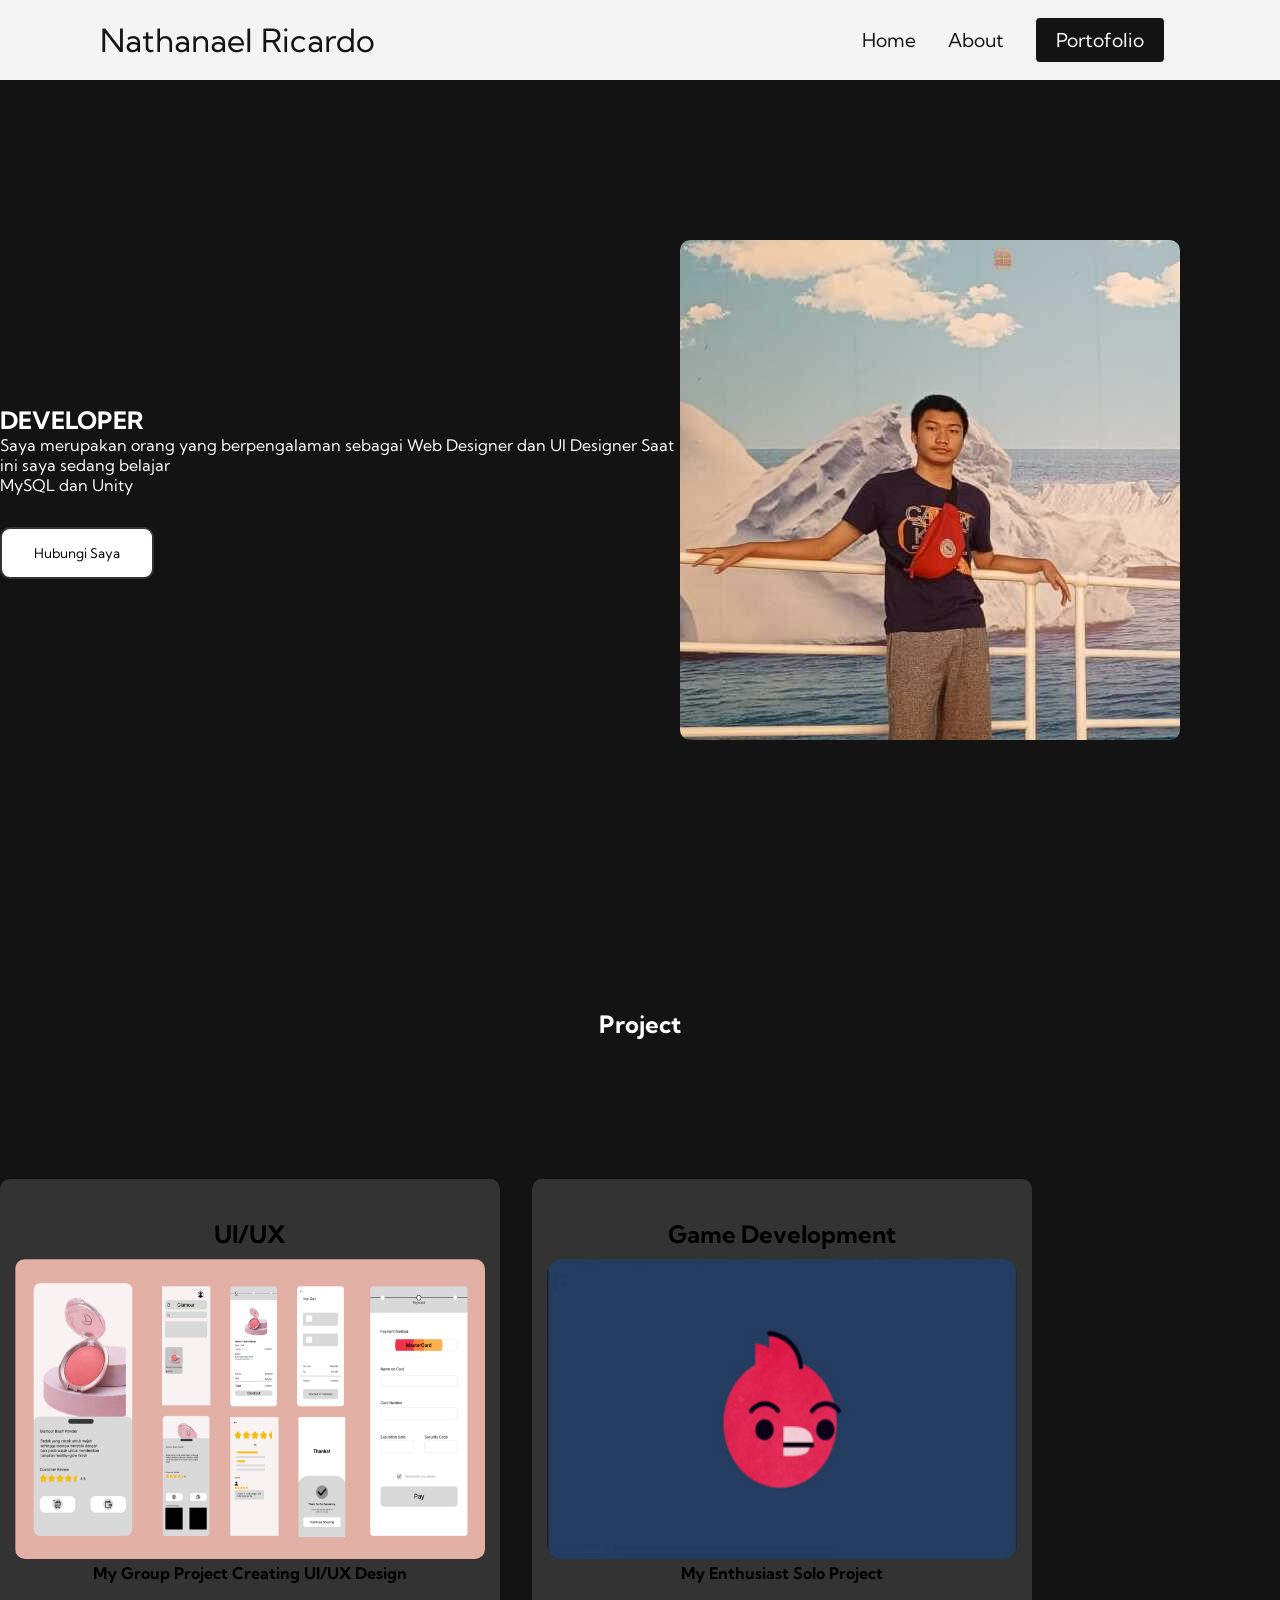
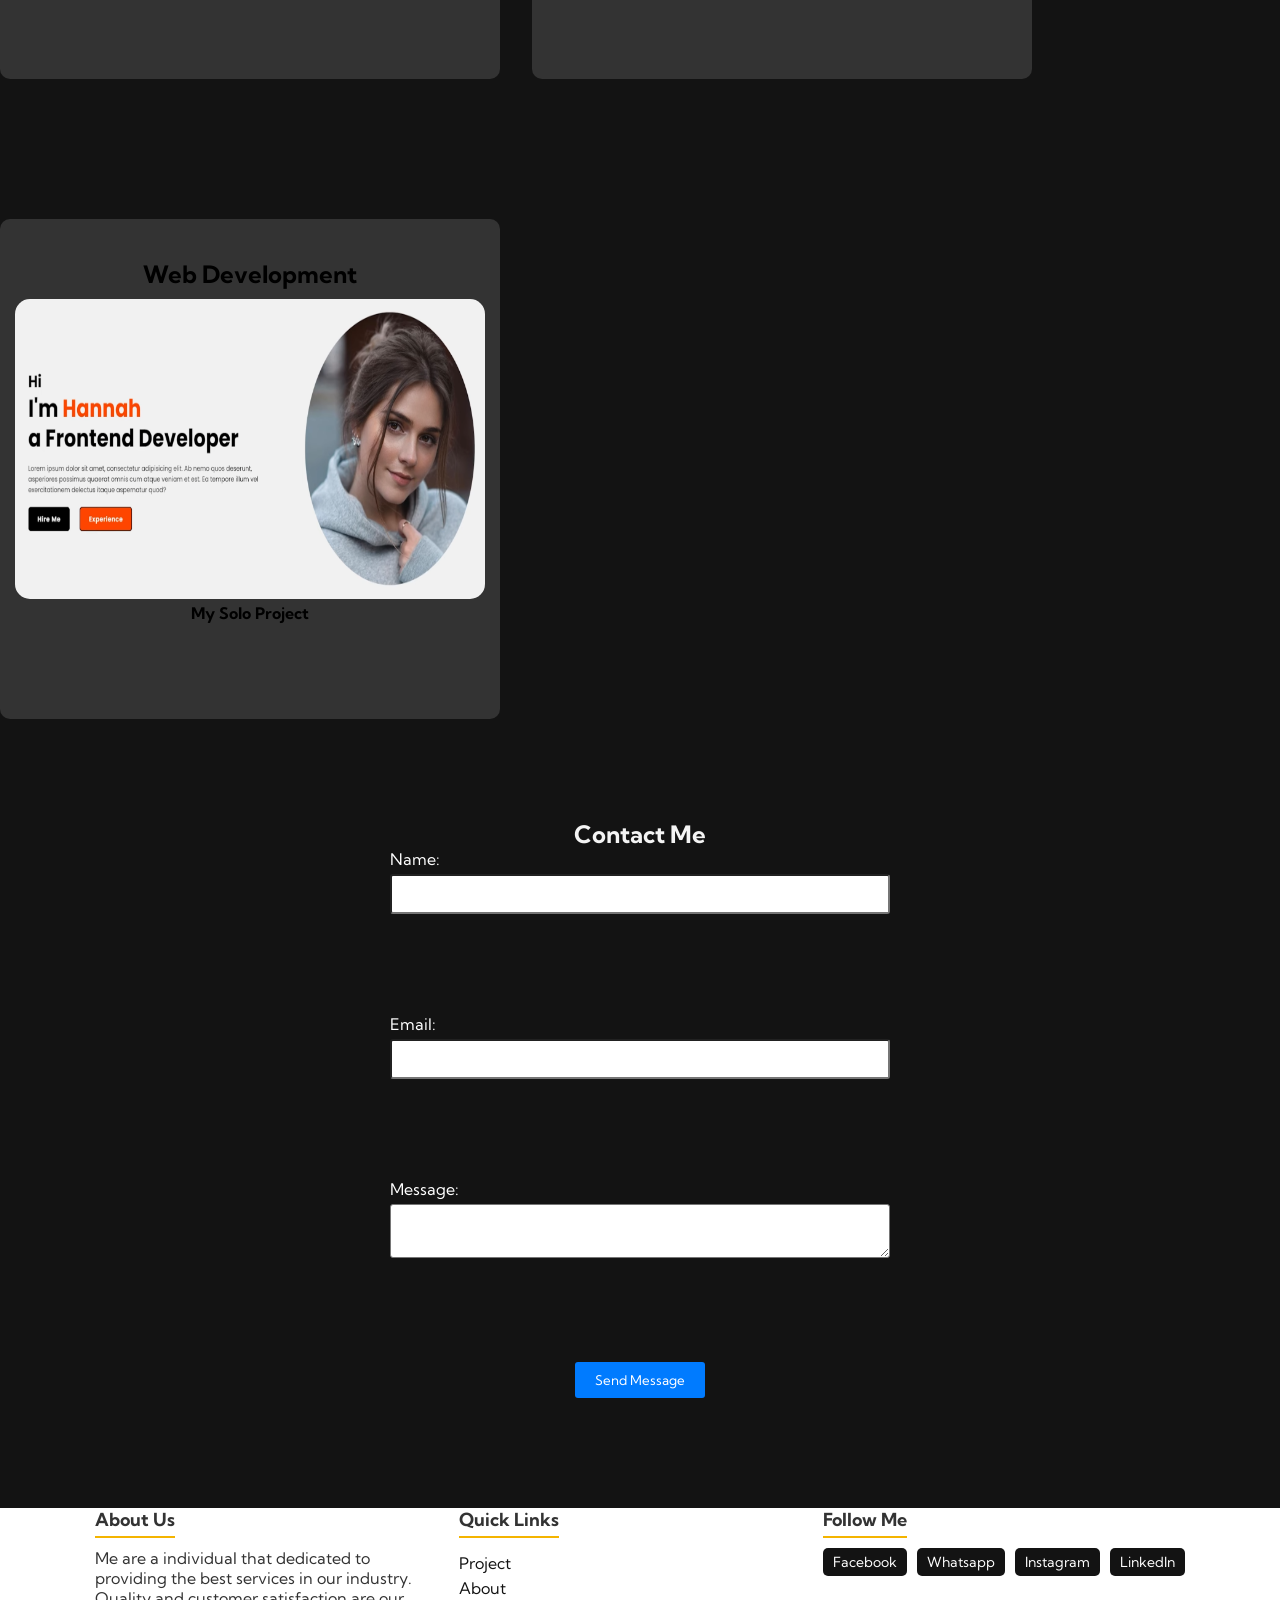
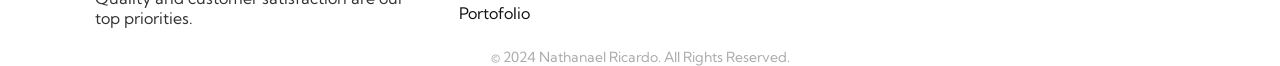
<file: index.html>
<!DOCTYPE html>
<html lang="en">
  <head>
    <meta charset="UTF-8" />
    <link href="style.css" rel="stylesheet" />
    <link href="https://fonts.googleapis.com/css2?family=Kumbh+Sans:wght@100..900&display=swap" rel="stylesheet">
    
    <title>Portofolio</title>
  </head>

  <body>
        <nav class="navbar" id="navbar">
          <div class="navbar__container">
            <a href="/" id="navbar__logo">Nathanael Ricardo</a>
            <div class="navbar__toggle" id="mobile-menu">
            <div class="Menu"><img src="Menu.svg"></div>
            </div>
            <ul class="navbar__menu active">
              <li>
                <a href="#Hero" class="navbar__links">Home</a>
              </li>
              <li class="navbar__item">
                <a href="#Hero" class="navbar__links">About</a>
              </li>
              <li class="navbar__btn">
                <a href="#Hero" class="button" id="Portofolio">Portofolio</a>
              </li>
            </ul>
          </div>
        </nav>


        <!--Hero Section-->
        <section class="Hero-section" id="Hero">
          <div class="Hero-container">
            <div class="Hero-text">
              <h1>DEVELOPER</h1>
              <p>Saya merupakan orang yang berpengalaman sebagai Web Designer dan UI Designer
               Saat ini saya sedang belajar <br> MySQL dan Unity</p>
               <a href="#"><button class="Hero-button">Hubungi Saya</button></a>
          </div>
          <div class="Hero-img">
            <div class="Img-container">
              <img src="NathanaelPortofolio(Crop).jpeg">
            </div>
          </div>
          </div>    
            </section>

          <!--Project-->
          <section class="Majority-background">
            <div class="Majority-container" id="#Project">
              <div class="Title-card"><h1>Project</h1></div>
              <section class="Card-container">
                <div class="Majority-card">
                  <div class="Majority-content">
                    <div class="First-content">
                      <h2>UI/UX</h2>
                    </div>
                  <div class="Second-content">
                    <img src="UI.png">
                    <h4>My Group Project Creating UI/UX Design</h4>
                  </div>
                  </div>
                </div>
                <div class="Majority-card_2">
                  <div class="Majority-content">
                    <div class="First-content">
                      <h2>Game Development</h2>
                    </div>
                  <div class="Second-content">
                   <img src="FlappyBird.png">
                   <h4>My Enthusiast Solo Project</h4>
                  </div>
                  </div>
                </div>
                <div class="Majority-card_3">
                  <div class="Majority-content">
                    <div class="First-content">
                      <h2>Web Development</h2>
                    </div>
                    <div class="Second-content">
                      <img src="CreateWebsite(Crop-2).png">
                      <h4>My Solo Project</h4>
                    </div>
                  </div>
                </div>
              </section>
            </div>
            </section>

            <!--Contact-->

            <section class="Contact">
              <div class="container">  

                <h2>Contact Me</h2>
                <form id="contact-form">
                    <label for="name">Name:</label>
                    <input type="text" id="name" name="name" required>

                    <label for="email">Email:</label>  
        
                    <input type="email" id="email" name="email" required>
        
                    <label for="message">Message:</label>
                    <textarea id="message" name="message" required></textarea>  
        
        
                    <button type="submit">Send Message</button>
                </form>  
        
                <div id="message-status"></div>
            </div>
            </section>




          <!--Footer-->
          <footer class="About">
            <footer class="footer">
              <div class="footer-container">
                  <div class="footer-section">
                      <h3>About Us</h3>
                      <p>Me are a individual that dedicated to providing the best services in our industry. Quality and customer satisfaction are our top priorities.</p>
                  </div>
                  <div class="footer-section">
                      <h3>Quick Links</h3>
                      <ul>
                          <li><a href="#Project">Project</a></li>
                          <li><a href="#Hero">About</a></li>
                          <li><a href="#Hero">Portofolio</a></li>
                      </ul>
                  </div>
                  <div class="footer-section-media">
                      <h3>Follow Me</h3>
                      <div class="social-links">
                          <a href="#" class="social-icon">Facebook</a>
                          <a href="#" class="social-icon">Whatsapp</a>
                          <a href="https://www.instagram.com/sollnel/" class="social-icon">Instagram</a>
                          <a href="#" class="social-icon">LinkedIn</a>
                      </div>
                  </div>
              </div>
              <div class="footer-bottom">
                  <p>&copy; 2024 Nathanael Ricardo. All Rights Reserved.</p>
              </div>
          </footer>
          </footer>
            
  </body>
  <script src="script.js"></script>

</html>
</file>
<file: style.css>
*{
  box-sizing: border-box;
  margin: 0;
  padding: 0;
  font-family: 'Kumbh Sans', sans-serif;
}

.navbar {
  height: 80px;
  display: flex;
  justify-content: center;
  align-items: center;
  font-size: 1.2rem;
  position: sticky;
  top: 0;
  z-index: 999;
  background-color: #f4f4f4;
}

.navbar__container {
  display: flex;
  justify-content: space-between;
  height: 80px;
  z-index: 1;
  width: 100%;
  
  margin: 0 auto;
  padding: 0 50px;
}

#navbar__logo {
  background-color: #131313;
  background-size: 100%;
  -webkit-background-clip: text;
  -moz-background-clip: text;
   background-clip: text;
  -webkit-text-fill-color: transparent;
  display: flex;
  align-items: center;
  cursor: pointer;
  text-decoration: none;
  font-size: 2rem; /*1 rem = 16 px/pixel*/
}

.navbar__toggle{
  display: none;
}

.fa-gem {
  margin-right: 0.5rem;
}

.navbar__menu {
  display: flex;
  align-items: center;
  list-style: none;
  text-align: center;
}

.navbar__item {
  height: 80px;
}


.navbar__links {
  color: #131313;
  display: flex;
  align-items: center;
  justify-content: center;
  text-decoration: none;
  padding: 0 1rem;
  height: 100%;
}

.navbar__btn {
  display: flex;
  justify-content: center;
  padding: 0 1rem;
  width: 100%; 
}

.button {
  display: flex;  
  justify-content: center;
  align-items: center;
  text-decoration: none;
  padding: 10px 20px;
  height: 30%;
  width: 100%;
  border: none;
  outline: none;
  border-radius: 4px;
  background: #131313;
  color: #fff;
}


.button:hover {
  background: #f4b400;
  transition: all 0.3s ease;
}

.navbar__links:hover {
  color: #f4b400;
  transition: all 0.3s ease;
}



/* Hero Section Css */

.Hero-section{
  display: flex;
  justify-content: center;
  align-items: center;
  background-color: #131313;
}

.Hero-container{
  margin-top: 10rem;
  display: flex;
  align-items: center;
  justify-content: space-between;
  scroll-behavior: smooth;
  color: #fff;
}


.Hero-text button{
  margin-top: 2rem;
  padding: 16px 32px;
  border-radius: 10px;
  background-color: white;
  color: black;
  border: 2px solid #333;
}

.Hero-text button:hover{
  color: #fff;
  background-color: #f4b400;
  transition: all 0.3s ease;
}




.Img-container{
  width: 600px;
}

.Img-container img{
  height: 500px;
  width: 500px;
  border-radius: 10px;
}

.Majority-background{
  background-color: #131313;
  display: flex;
  justify-content: center;
  align-items: center;
  padding-top: 15rem;
  height: auto;
}

.Majority-container{
  margin-top: 15px;
}

.Card-container{
  display: flex;
  align-items: center;
  flex-wrap: wrap;
  flex-grow: 1;
}

.Title-card h1{
  color: #fff;
  text-align: center;
  margin-top: 10px;
}

.Majority-card{
  border-radius: 10px;
  padding-top: 30px;
  margin-top: 140px;
  height: 500px;
  width: 500px;
  background-color: #333;
}

.Majority-card:hover{
  background-color: #131313;
  border: 5px solid #f4f4f4;
  transition: all 0.3s ease-out;
  color: #fff;
}


.Majority-content{
  width: 100%;
  height: 100%;
  text-align: center;
  transition: transform 0.8s;
}

.First-content{
  margin-top: 10px;
}

.Second-content{
  margin-top: 10px;
}

.Majority-card img{
  border-radius: 10px;
  height: 300px;
  width: 470px;
}


.Majority-card_2{
  margin-top: 140px;
  height: 500px;
  width: 500px;
  padding-top: 30px;
  border-radius: 10px;
  margin-left: 2rem;
  margin-right: 2rem;
  text-align: center;
  background-color: #333;
}

.Majority-card_2:hover{
  background-color: #131313;
  border: 5px solid #f4f4f4;
  transition: all 0.3s ease-out;
  color: #fff;
}

.Majority-card_2 img{
  border-radius: 15px;
  height: 300px;
  width: 470px;
}

.Majority-card_3{
  margin-top: 140px;
  border-radius: 10px;
  padding-top: 30px;
  height: 500px;
  width: 500px;
  background-color: #333;
  text-align: center;
}

.Majority-card_3:hover{
  background-color: #131313;
  border: 5px solid #f4f4f4;
  transition: all 0.3s ease-out;
  color: #fff;
}

.Majority-card_3 img{
  border-radius: 15px;
  height: 300px;
  width: 470px;
}

.Contact{
  background-color: #131313;
}

.container {
  width: 500px;
  margin: 0 auto;
  border-radius: 5px;
  padding-top: 100px;
  padding-bottom: 100px;
  text-align: center;
  color: #f4f4f4;
}

.contact-form{
  border: none;
}

label{
  display: flex;
  margin-bottom: 5px;
  color: #fff;
}

button {
  background-color: #007bff;
  color: #fff;
  border: none;
  padding: 10px 20px;
  border-radius: 3px;
  cursor: pointer;  
}

#message-status {
  margin-top: 10px;
  text-align: center;
}


input, textarea {
  width: 500px;
  padding: 10px;
  margin-bottom: 100px;
  border-radius: 3px;
}


.footer {
  background: #fff;
  color: #333;
}

.footer-container {
  display: flex;
  justify-content: space-between;
  max-width: 1200px;
  margin: 0 auto;
  padding: 0 40px;
}

.footer-section {
  flex: 1;
  margin: 0 15px;
}

.footer-section h3 {
  margin-bottom: 10px;
  font-size: 18px;
  border-bottom: 2px solid #f4b400;
  display: inline-block;
  padding-bottom: 5px;
}

.footer-section p,
.footer-section ul {
  margin: 0;
}

.footer-section ul {
  list-style: none;
  padding: 0;
}

.footer-section ul li {
  margin: 5px 0;
}

.footer-section ul li a {
  color: #131313;
  text-decoration: none;
  transition: color 0.3s;
}

.footer-section ul li a:hover {
  color: #f4b400;
}


.footer-section-media {
  flex: 1;
  margin: 0 15px;
}

.footer-section-media h3 {
  margin-bottom: 10px;
  font-size: 18px;
  border-bottom: 2px solid #f4b400;
  display: inline-block;
  padding-bottom: 5px;
}

.footer-section-media p,
.footer-section-media ul {
  margin: 0;
}

.footer-section-media ul {
  list-style: none;
  padding: 0;
}

.footer-section-media ul li {
  margin: 5px 0;
}

.footer-section-media ul li a {
  color: #131313;
  text-decoration: none;
  transition: color 0.3s;
}

.footer-section-media ul li a:hover {
  color: #f4b400;
}



.social-links {
  display: flex;
  gap: 10px;
}

.social-icon {
  color: #fff;
  text-decoration: none;
  font-size: 14px;
  padding: 5px 10px;
  background: #131313;
  border-radius: 5px;
  transition:  0.3s;
}

.social-icon:hover {
  background: #f4b400;
}

.footer-bottom {
  text-align: center;
  margin-top: 20px;
  font-size: 14px;
  color: #aaa;
}




@media only screen and (max-width: 1320px) {
  nav{
    padding: 0 50px;
  }
}

@media only screen and (max-width: 1110px) {
  nav{
    padding: 0 30px;
  }

  .Card-container{
    flex-direction: column;
  }
}

@media only screen and (max-width: 900px) {

  .Hero-container{
    flex-direction: column;
    text-align: center;  
  }

  .Hero-text{
    padding-bottom: 50px;
  }

  #mobile-menu{
    display: block;
    cursor: pointer;
  }


  #mobile-menu .Menu{
    padding-top: 10px;
  }

 
  .navbar__menu{
    position: absolute;
    height: 150px;
    width: fit-content;
    display: block;
    top: 73px;
    background: #f4f4f4;
    border-radius: 10px;
    right: 0;
  }


  .navbar__menu{
    transition: all 0.3s ease-in-out;
    opacity: 0;  /* Hidden by default */
  }
  

  .navbar__menu.active{
    transition: all 0.3s ease-in;
    opacity: 1;
  }


  .footer-section{
    display: none;
  }


  .footer-section-media{
    text-align: center;
    display: flex;
    align-items: center;
    justify-content: center;
    flex-direction: column;
  }
}
</file>
